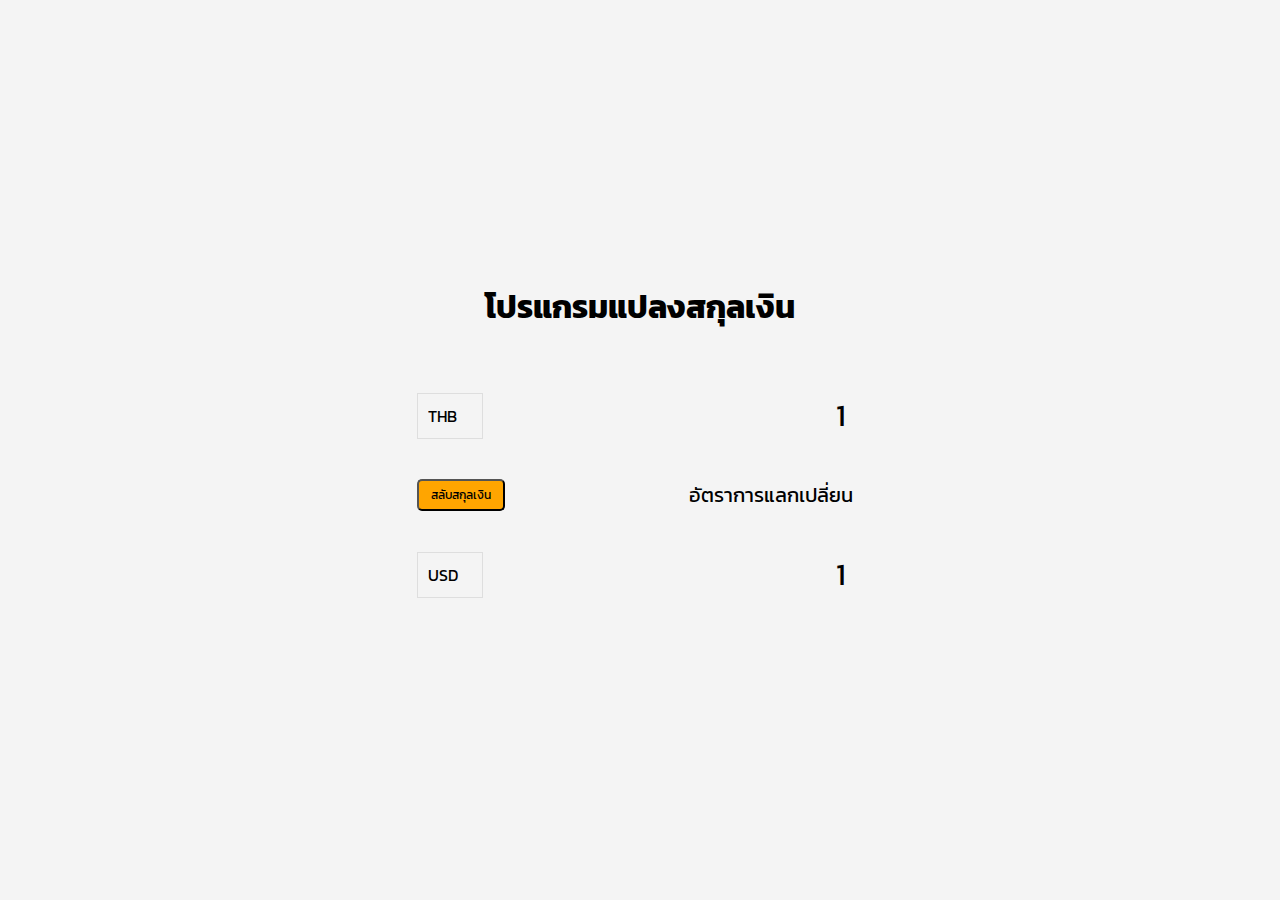
<file: currencyExchange/index.html>
<!DOCTYPE html>
<html lang="en">
<head>
    <meta charset="UTF-8">
    <meta name="viewport" content="width=device-width, initial-scale=1.0">
    <title>โปรแกรมแปลงสกุลเงิน</title>
</head>
<body>
    <h1>โปรแกรมแปลงสกุลเงิน</h1>
    <div class="container">
        <div class="currency">
            <select name="" id="currency-one">
                <option value="AED">AED</option>
                <option value="ARS">ARS</option>
                <option value="AUD">AUD</option>
                <option value="BGN">BGN</option>
                <option value="BRL">BRL</option>
                <option value="BSD">BSD</option>
                <option value="CAD">CAD</option>
                <option value="CHF">CHF</option>
                <option value="CLP">CLP</option>
                <option value="CNY">CNY</option>
                <option value="COP">COP</option>
                <option value="CZK">CZK</option>
                <option value="DKK">DKK</option>
                <option value="DOP">DOP</option>
                <option value="EGP">EGP</option>
                <option value="EUR">EUR</option>
                <option value="FJD">FJD</option>
                <option value="GBP">GBP</option>
                <option value="GTQ">GTQ</option>
                <option value="HKD">HKD</option>
                <option value="HRK">HRK</option>
                <option value="HUF">HUF</option>
                <option value="IDR">IDR</option>
                <option value="ILS">ILS</option>
                <option value="INR">INR</option>
                <option value="ISK">ISK</option>
                <option value="JPY">JPY</option>
                <option value="KRW">KRW</option>
                <option value="KZT">KZT</option>
                <option value="MXN">MXN</option>
                <option value="MYR">MYR</option>
                <option value="NOK">NOK</option>
                <option value="NZD">NZD</option>
                <option value="PAB">PAB</option>
                <option value="PEN">PEN</option>
                <option value="PHP">PHP</option>
                <option value="PKR">PKR</option>
                <option value="PLN">PLN</option>
                <option value="PYG">PYG</option>
                <option value="RON">RON</option>
                <option value="RUB">RUB</option>
                <option value="SAR">SAR</option>
                <option value="SEK">SEK</option>
                <option value="SGD">SGD</option>
                <option value="THB" selected>THB</option>
                <option value="TRY">TRY</option>
                <option value="TWD">TWD</option>
                <option value="UAH">UAH</option>
                <option value="USD">USD</option>
                <option value="UYU">UYU</option>
                <option value="VND">VND</option>
                <option value="ZAR">ZAR</option>
            </select>
            <input type="number" name="" id="amount-one" value="1">
        </div>
        <div class="swap-container">
            <button class="btn" id="btn">สลับสกุลเงิน</button>
            <div class="rate" id="rate">อัตราการแลกเปลี่ยน</div>
        </div>
        <div class="currency">
            <select name="" id="currency-two">
                <option value="AED">AED</option>
                <option value="ARS">ARS</option>
                <option value="AUD">AUD</option>
                <option value="BGN">BGN</option>
                <option value="BRL">BRL</option>
                <option value="BSD">BSD</option>
                <option value="CAD">CAD</option>
                <option value="CHF">CHF</option>
                <option value="CLP">CLP</option>
                <option value="CNY">CNY</option>
                <option value="COP">COP</option>
                <option value="CZK">CZK</option>
                <option value="DKK">DKK</option>
                <option value="DOP">DOP</option>
                <option value="EGP">EGP</option>
                <option value="EUR">EUR</option>
                <option value="FJD">FJD</option>
                <option value="GBP">GBP</option>
                <option value="GTQ">GTQ</option>
                <option value="HKD">HKD</option>
                <option value="HRK">HRK</option>
                <option value="HUF">HUF</option>
                <option value="IDR">IDR</option>
                <option value="ILS">ILS</option>
                <option value="INR">INR</option>
                <option value="ISK">ISK</option>
                <option value="JPY">JPY</option>
                <option value="KRW">KRW</option>
                <option value="KZT">KZT</option>
                <option value="MXN">MXN</option>
                <option value="MYR">MYR</option>
                <option value="NOK">NOK</option>
                <option value="NZD">NZD</option>
                <option value="PAB">PAB</option>
                <option value="PEN">PEN</option>
                <option value="PHP">PHP</option>
                <option value="PKR">PKR</option>
                <option value="PLN">PLN</option>
                <option value="PYG">PYG</option>
                <option value="RON">RON</option>
                <option value="RUB">RUB</option>
                <option value="SAR">SAR</option>
                <option value="SEK">SEK</option>
                <option value="SGD">SGD</option>
                <option value="THB">THB</option>
                <option value="TRY">TRY</option>
                <option value="TWD">TWD</option>
                <option value="UAH">UAH</option>
                <option value="USD" selected>USD</option>
                <option value="UYU">UYU</option>
                <option value="VND">VND</option>
                <option value="ZAR">ZAR</option>
            </select>
            <input type="number" name="" id="amount-two" value="1">
        </div>
    </div>
    <link rel="stylesheet" href="style.css">
    <script src="script.js"></script>
</body>
</html>
</file>
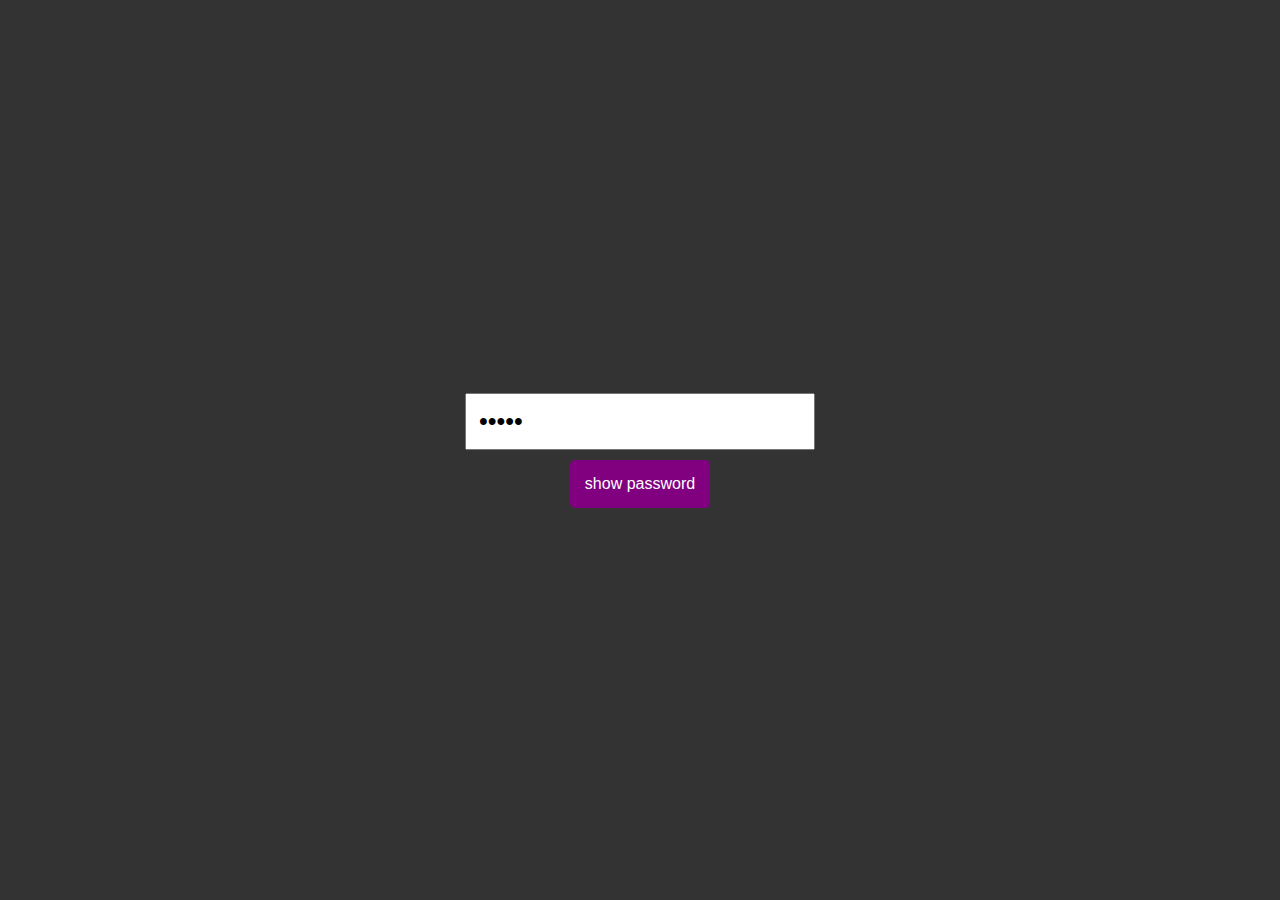
<file: showPass/index.html>
<!DOCTYPE html>
<html lang="en">
<head>
    <meta charset="UTF-8">
    <meta name="viewport" content="width=device-width, initial-scale=1.0">
    <link rel="stylesheet" href="style.css">
    <title>Show Password</title>
</head>
<body>
    <div class="container">
        <input type="password" value="admin">
        <button>show password</button>
    </div>

    <script src="app.js"></script>
</body>
</html>
</file>
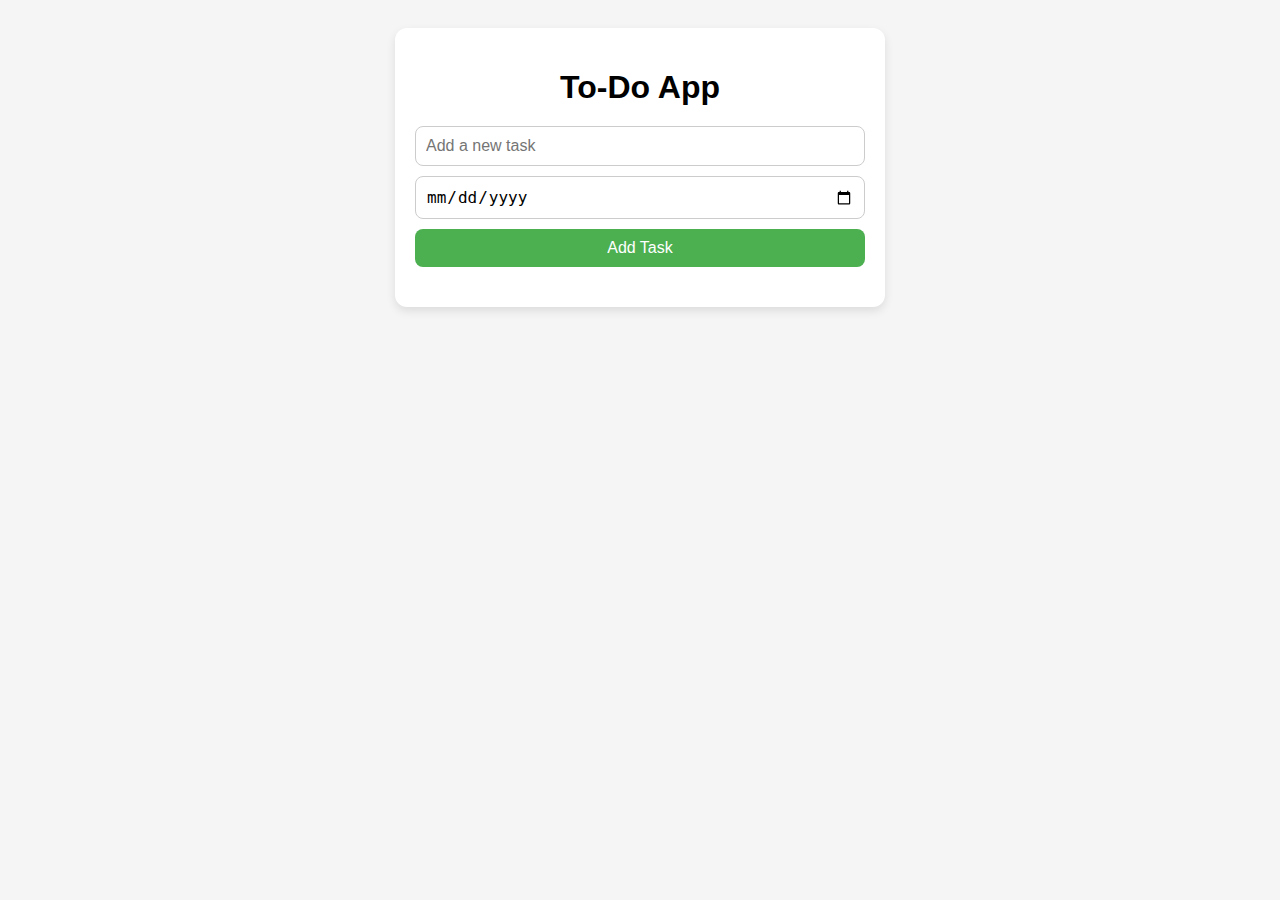
<file: todoapp/index.html>
<!DOCTYPE html>
<html lang="en">

<head>
    <meta charset="UTF-8">
    <meta name="viewport" content="width=device-width, initial-scale=1.0">
    <link rel="stylesheet" href="style.css">
    <title>To-Do App</title>
</head>

<body>
    <div class="container">
        <h1>To-Do App</h1>
        <form id="todo-form">
            <input type="text" id="task-input" placeholder="Add a new task">
            <input type="date" id="deadline-input">
            <button type="submit">Add Task</button>
        </form>

        <div class="todo-list" id="todo-list">
            <!-- js เพิ่ม todo item ตรงนี้ -->
        </div>
    </div>

    <script src="scripts/app.js"></script>
</body>

</html>
</file>
<file: currencyExchange/style.css>
@import url('https://fonts.googleapis.com/css2?family=Kanit&display=swap');
*{
    box-sizing: border-box;
    font-family: 'Kanit', sans-serif;
}
body{
    background-color: #f4f4f4f4;
    display: flex;
    flex-direction: column;
    align-items: center;
    justify-content: center;
    height: 100vh;
    margin:0;
    padding: 20px;
}
.btn{
    background-color: orange;
    cursor: pointer;
    border-radius: 5px;
    font-size: 12px;
    padding: 5px 12px;
}
.currency{
    padding: 40px 0;
    display: flex;
    align-items: center;
    justify-content: space-between;
}
.currency select{
    padding:10px 20px 10px 10px;
    border:1px solid #dedede;
    font-size:16px;
    background:transparent;
    appearance: none;
}
.currency input{
    border:0;
    background: transparent;
    font-size:30px;
    text-align: right;
}
.swap-container{
    display: flex;
    align-items: center;
    justify-content: space-between;
}
.rate{
    font-size:20px;
    padding:0 10px;
}
select:focus,input:focus,button:focus{
    outline: 0;
}
</file>
<file: showPass/style.css>
body {
    margin: 0;
    display: flex;
    align-items: center;
    justify-content: center;
    height: 100vh;
    text-align: center;
    background-color: #333;
}

input{
    display: block;
    padding: 12px;
    font-size: 25px;
    margin-bottom: 10px;
    outline: none;
}

button{
    cursor: pointer;
    display: inline-block;
    background: purple;
    color: white;
    padding: 15px;
    border: 0;
    border-radius: 5px;
    font-size: 16px;
}
</file>
<file: todoapp/style.css>
body{
font-family: sans-serif;
background: #f5f5f5;
padding: 20px;
display: flex;
justify-content: center;
}
.container {
width: 100%;
max-width: 450px;
background: #fff;
padding: 20px;
border-radius: 12px;
box-shadow: 0 4px 10px rgba(0,0,0,0.1);
}
h1 {
text-align: center;
margin-bottom: 20px;
}
form {
display: flex;
flex-direction: column;
gap: 10px;
margin-bottom: 20px;
}
input, button {
padding: 10px;
font-size: 16px;
border-radius: 8px;
border: 1px solid #ccc;
}
button {
background: #4caf50;
color: white;
cursor: pointer;
border: none;
}
button:hover {
background: #45a049;
}
.todo-list {
display: flex;
flex-direction: column;
gap: 10px;
list-style-type: none;
}
.todo-item {
background: #fafafa;
padding: 10px;
border-radius: 8px;
display: flex;
justify-content: space-between;
align-items: center;
border: 1px solid #ddd;
}
.todo-text {
flex: 1;
margin-left: 10px;
}
.todo-date {
font-size: 12px;
}
.edit-btn {
    background-color: rgb(255, 128, 0);
}
.delete-btn {
    background-color: red;
}
</file>
